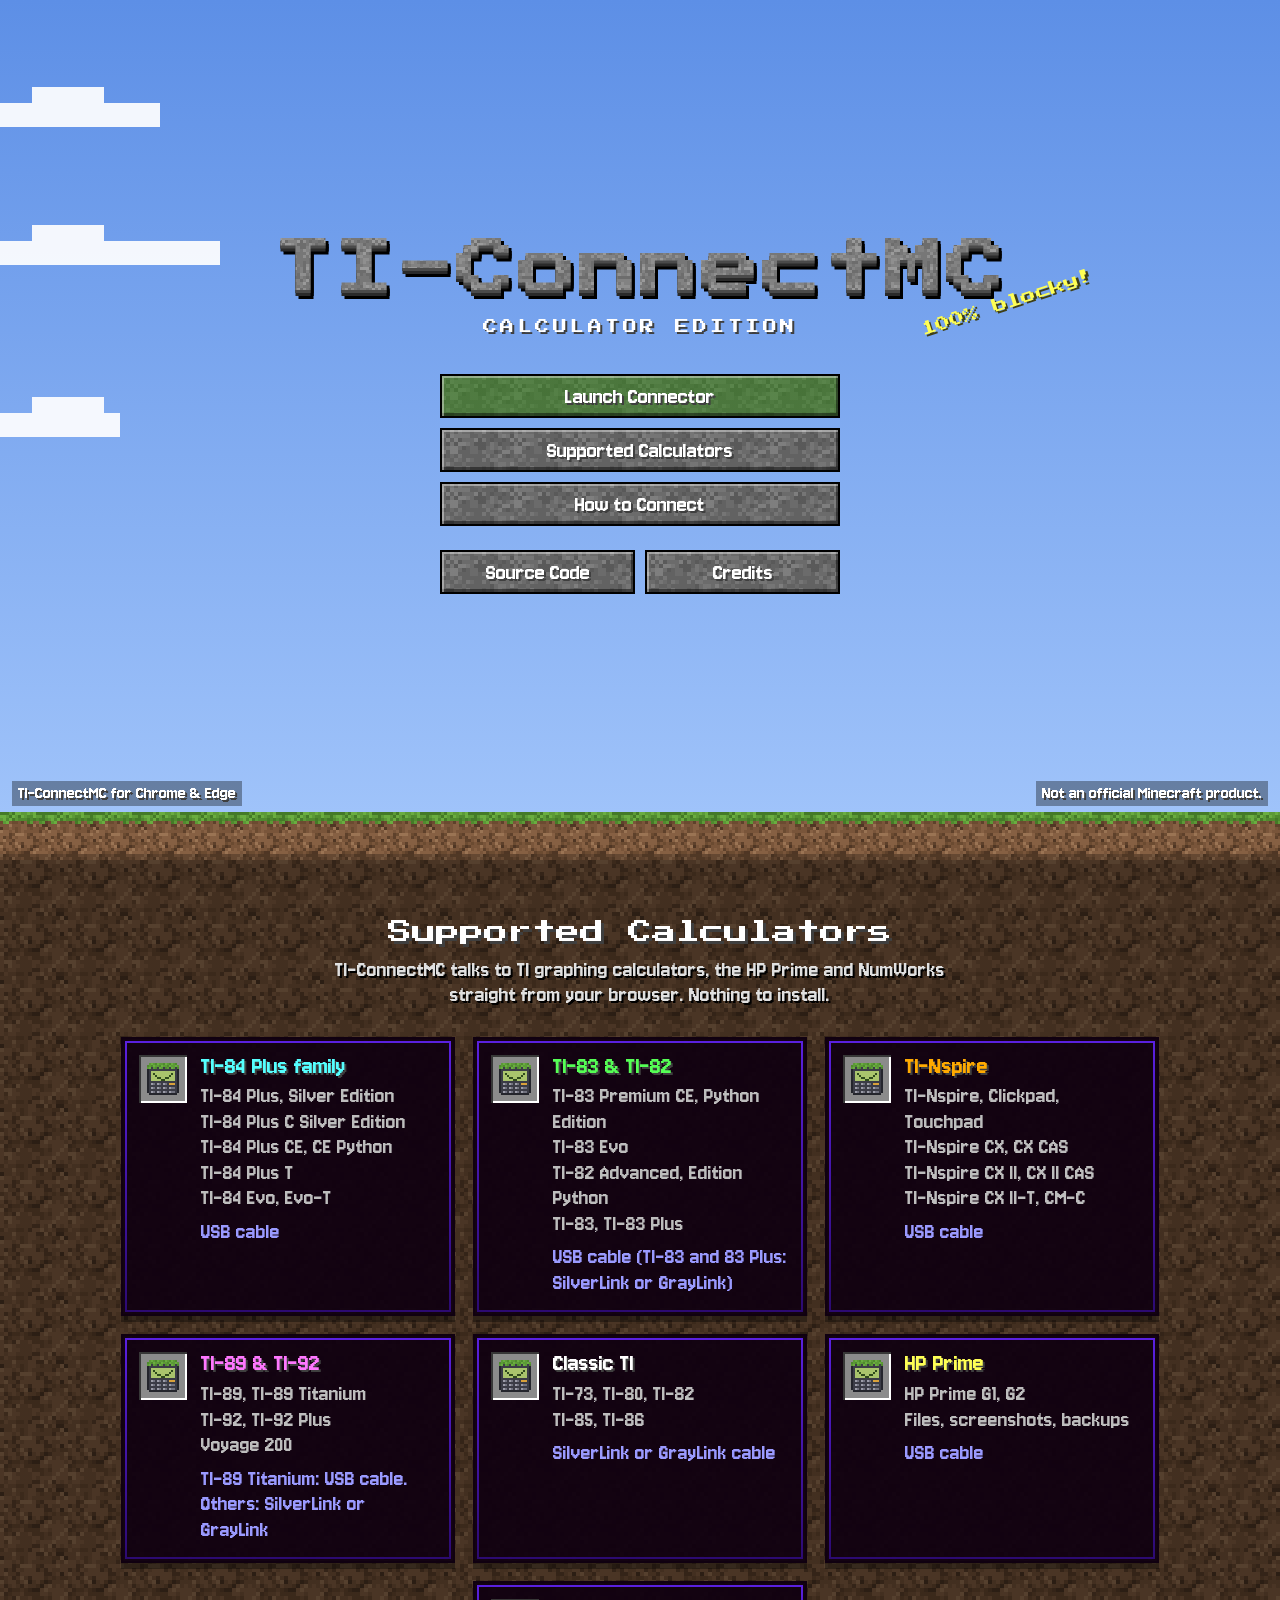
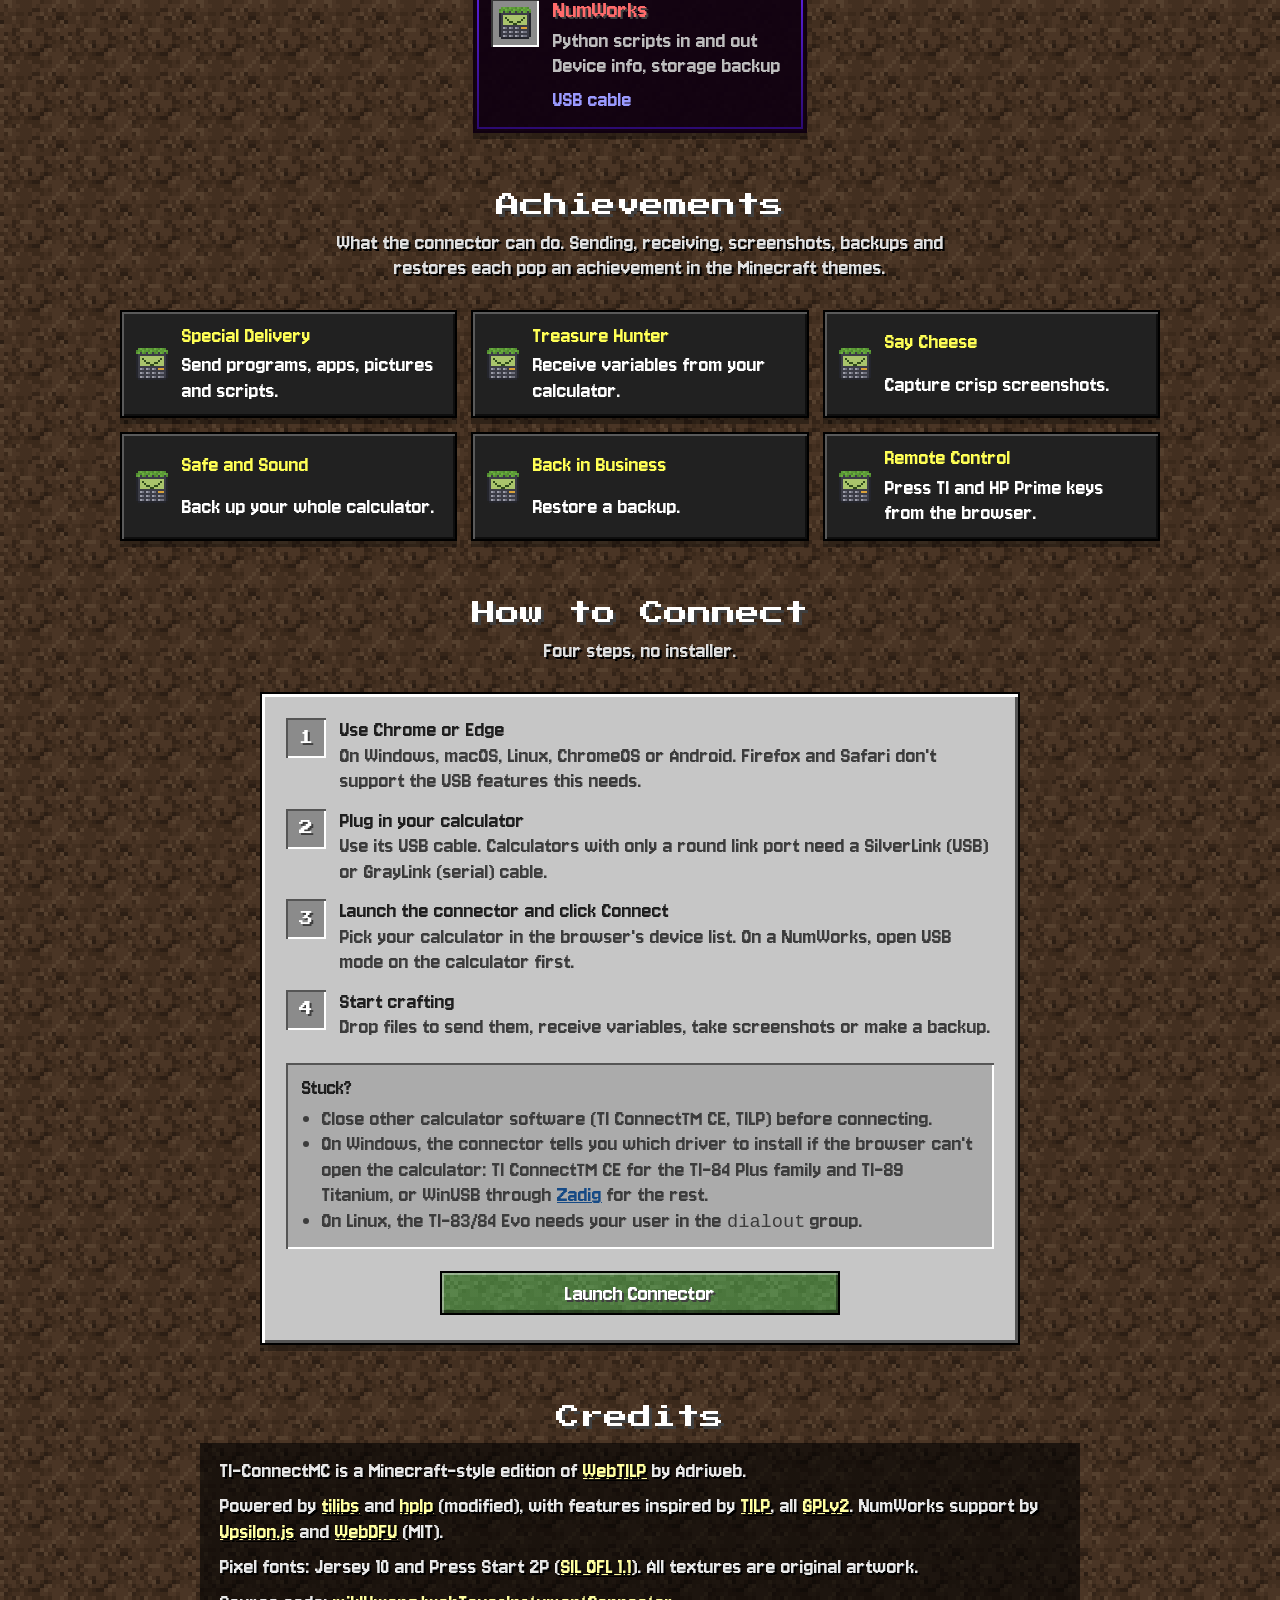
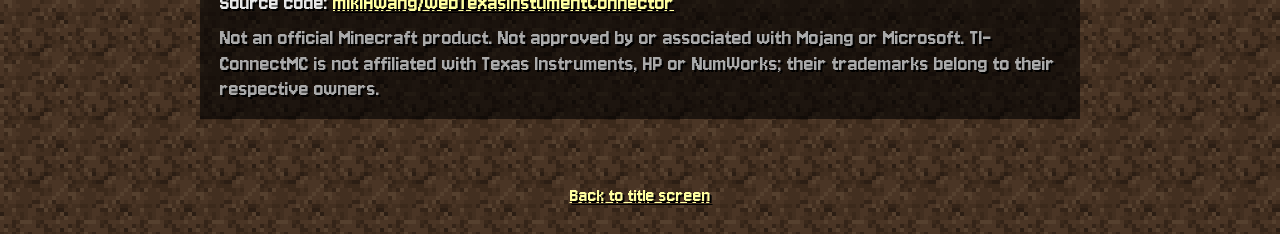
<file: webtilp/index.html>
<!DOCTYPE html>
<html lang="en">
<head>
  <meta charset="UTF-8">
  <meta name="viewport" content="width=device-width, initial-scale=1.0">
  <title>TI-ConnectMC: Minecraft-style calculator connector</title>
  <meta name="description" content="TI-ConnectMC: a Minecraft-style web connector for TI-84, TI-83, TI-Nspire, TI-89, HP Prime and NumWorks calculators. Send files, take screenshots and back up, right in Chrome or Edge.">
  <meta name="color-scheme" content="light dark">
  <meta name="theme-color" content="#6a4a31" media="(prefers-color-scheme: light)">
  <meta name="theme-color" content="#1e1e24" media="(prefers-color-scheme: dark)">
  <link rel="apple-touch-icon" sizes="180x180" href="apple-touch-icon.png">
  <link rel="icon" type="image/png" sizes="32x32" href="favicon-32x32.png">
  <link rel="icon" type="image/png" sizes="16x16" href="favicon-16x16.png">
  <link rel="icon" href="favicon.ico">
  <link rel="manifest" href="site.webmanifest">
  <script src="app-icon.js"></script>
  <style>
    /* Original pixel art from mc/tools/make_textures.py; fonts are SIL OFL 1.1 (mc/fonts/OFL.txt). */
    @font-face {
      font-family: "Jersey 10";
      font-weight: 400;
      font-display: swap;
      src: url("mc/fonts/jersey-10-latin-400-normal.woff2") format("woff2");
    }

    @font-face {
      font-family: "Press Start 2P";
      font-weight: 400;
      font-display: swap;
      src: url("mc/fonts/press-start-2p-latin-400-normal.woff2") format("woff2");
    }

    :root {
      color-scheme: light dark;
      --sky-top: #5d8fe6;
      --sky-bottom: #a3c6fb;
      --cloud: rgba(255, 255, 255, 0.92);
      --ground: url("mc/textures/dirt.png");
      --ground-shade: 0.45;
      --panel: #c6c6c6;
      --panel-hi: #ffffff;
      --panel-lo: #555555;
      --panel-text: #1e1e1e;
      --panel-muted: #3c3c3c;
      --panel-title: #3f3f3f;
      --slot: #8b8b8b;
      --link: #164a85;
      --star-opacity: 0;
    }

    @media (prefers-color-scheme: dark) {
      :root {
        --sky-top: #070b22;
        --sky-bottom: #1d2552;
        --cloud: rgba(140, 150, 200, 0.28);
        --ground: url("mc/textures/deepslate.png");
        --ground-shade: 0.3;
        --panel: #2d2d33;
        --panel-hi: #4a4a54;
        --panel-lo: #0d0d10;
        --panel-text: #ececec;
        --panel-muted: #c4c4cc;
        --panel-title: #e6e6e6;
        --slot: #1f1f24;
        --link: #8fd8ff;
        --star-opacity: 1;
      }
    }

    * {
      box-sizing: border-box;
    }

    html {
      scroll-behavior: smooth;
    }

    body {
      margin: 0;
      min-width: 320px;
      font-family: "Jersey 10", system-ui, -apple-system, "Segoe UI", sans-serif;
      font-size: 17px;
      font-size-adjust: 0.58;
      font-synthesis: none;
      line-height: 1.5;
      color: #ffffff;
      background-color: #3b2a1c;
      background-image:
        linear-gradient(rgba(0, 0, 0, var(--ground-shade)), rgba(0, 0, 0, var(--ground-shade))),
        var(--ground);
      background-size: auto, 64px 64px;
      image-rendering: pixelated;
    }

    a {
      color: inherit;
    }

    :focus-visible {
      outline: 3px solid #ffff55;
      outline-offset: 2px;
    }

    .skip-link {
      position: absolute;
      left: 12px;
      top: -60px;
      z-index: 10;
      padding: 8px 12px;
      background: #000;
      color: #fff;
    }

    .skip-link:focus {
      top: 12px;
    }

    /* ---------- Title screen ---------- */
    .title-screen {
      position: relative;
      overflow: hidden;
      min-height: min(100svh, 860px);
      display: flex;
      flex-direction: column;
      background: linear-gradient(var(--sky-top), var(--sky-bottom));
      isolation: isolate;
    }

    /* Night sky: a few square stars and a square moon. */
    .title-screen::before {
      content: "";
      position: absolute;
      inset: 0;
      z-index: -1;
      opacity: var(--star-opacity);
      background:
        linear-gradient(#f4f1d0, #f4f1d0) 82% 12% / 44px 44px no-repeat,
        radial-gradient(#ffffff 0 1.5px, transparent 2px) 0 0 / 97px 83px,
        radial-gradient(#cfd8ff 0 1px, transparent 1.5px) 40px 30px / 131px 109px;
    }

    .cloud {
      position: absolute;
      z-index: -1;
      width: 160px;
      height: 24px;
      background: var(--cloud);
      animation: drift 120s linear infinite;
    }

    .cloud::before {
      content: "";
      position: absolute;
      left: 32px;
      top: -16px;
      width: 72px;
      height: 16px;
      background: inherit;
    }

    .cloud.c1 { top: 12%; animation-delay: -20s; }
    .cloud.c2 { top: 28%; width: 220px; animation-duration: 160s; animation-delay: -95s; }
    .cloud.c3 { top: 48%; width: 120px; animation-duration: 140s; animation-delay: -60s; }

    @keyframes drift {
      from { transform: translateX(-260px); }
      to { transform: translateX(calc(100vw + 40px)); }
    }

    .title-inner {
      flex: 1;
      width: 100%;
      max-width: 820px;
      margin: 0 auto;
      padding: 56px 16px 40px;
      display: flex;
      flex-direction: column;
      align-items: center;
      justify-content: center;
      gap: 36px;
    }

    .logo-wrap {
      position: relative;
      text-align: center;
    }

    .logo {
      margin: 0;
      font-family: "Press Start 2P", monospace;
      font-size-adjust: none;
      font-weight: 400;
      font-size: clamp(22px, 6.6vw, 60px);
      line-height: 1.15;
      letter-spacing: 0.02em;
      white-space: nowrap;
      color: #9a9a9a;
      background: url("mc/textures/stone.png") 0 0 / 48px 48px;
      -webkit-background-clip: text;
      background-clip: text;
      -webkit-text-fill-color: transparent;
      filter:
        drop-shadow(0 3px 0 #4a4a4a)
        drop-shadow(0 3px 0 #2a2a2a)
        drop-shadow(3px 3px 0 #000);
    }

    .edition {
      margin: 14px 0 0;
      font-family: "Press Start 2P", monospace;
      font-size-adjust: none;
      font-size: clamp(9px, 1.8vw, 14px);
      letter-spacing: 0.25em;
      color: #ffffff;
      text-shadow: 2px 2px 0 #3f3f3f;
    }

    .splash {
      position: absolute;
      left: 100%;
      top: 58%;
      white-space: nowrap;
      font-family: "Press Start 2P", monospace;
      font-size-adjust: none;
      font-size: clamp(9px, 1.7vw, 15px);
      line-height: 1.2;
      color: #ffff55;
      text-shadow: 2px 2px 0 #3f3f15;
      transform-origin: center;
      transform: translate(-50%, 0) rotate(-18deg);
      animation: splash-pulse 0.55s ease-in-out infinite alternate;
      pointer-events: none;
    }

    @keyframes splash-pulse {
      from { scale: 1; }
      to { scale: 1.1; }
    }

    .menu {
      width: min(400px, 100%);
      display: grid;
      gap: 10px;
    }

    .menu-row {
      display: grid;
      grid-template-columns: 1fr 1fr;
      gap: 10px;
      margin-top: 14px;
    }

    .mc-btn {
      --tint: rgba(0, 0, 0, 0.18);
      display: flex;
      align-items: center;
      justify-content: center;
      min-height: 44px;
      padding: 6px 12px;
      font-size: 18px;
      text-align: center;
      text-decoration: none;
      color: #ffffff;
      text-shadow: 2px 2px 0 #3f3f3f;
      border: 2px solid #000;
      background:
        linear-gradient(var(--tint), var(--tint)),
        url("mc/textures/stone.png") 0 0 / 64px 64px;
      box-shadow:
        inset 2px 2px 0 rgba(255, 255, 255, 0.4),
        inset -2px -3px 0 rgba(0, 0, 0, 0.45);
      cursor: pointer;
    }

    .mc-btn.primary {
      --tint: rgba(46, 118, 22, 0.6);
    }

    .mc-btn:hover,
    .mc-btn:focus-visible {
      color: #ffffa0;
      border-color: #ffffff;
      outline: none;
      background:
        linear-gradient(var(--tint), var(--tint)),
        linear-gradient(rgba(120, 140, 255, 0.18), rgba(120, 140, 255, 0.18)),
        url("mc/textures/stone.png") 0 0 / 64px 64px;
    }

    .mc-btn:active {
      box-shadow:
        inset -2px -2px 0 rgba(255, 255, 255, 0.3),
        inset 2px 3px 0 rgba(0, 0, 0, 0.45);
    }

    .corner {
      position: absolute;
      bottom: 54px;
      padding: 2px 6px;
      font-size: 14px;
      color: #ffffff;
      text-shadow: 2px 2px 0 #3f3f3f;
      background: rgba(0, 0, 0, 0.35);
    }

    .corner.left { left: 12px; }
    .corner.right { right: 12px; }

    .ground {
      height: 48px;
      background: url("mc/textures/grass-edge.png") 0 0 / 48px 48px repeat-x;
      box-shadow: inset 0 -6px 0 rgba(0, 0, 0, 0.25);
    }

    /* ---------- Content screens ---------- */
    main {
      padding: 8px 16px 40px;
    }

    .screen {
      max-width: 1040px;
      margin: 0 auto;
      padding: 48px 0 8px;
      scroll-margin-top: 8px;
    }

    .screen-title {
      margin: 0 0 8px;
      text-align: center;
      font-family: "Press Start 2P", monospace;
      font-size-adjust: none;
      font-weight: 400;
      font-size: clamp(16px, 3vw, 24px);
      line-height: 1.4;
      color: #ffffff;
      text-shadow: 3px 3px 0 #3f3f3f;
    }

    .screen-sub {
      margin: 0 auto 28px;
      max-width: 640px;
      text-align: center;
      color: #e0e0e0;
      text-shadow: 2px 2px 0 #000;
    }

    /* Item tooltips: one per calculator family. */
    .items {
      display: flex;
      flex-wrap: wrap;
      justify-content: center;
      gap: 18px;
    }

    .item {
      flex: 1 1 300px;
      max-width: 334px;
      position: relative;
      display: grid;
      grid-template-columns: 48px 1fr;
      gap: 14px;
      align-items: start;
      padding: 16px 16px 18px;
      background: rgba(16, 0, 16, 0.94);
      border: 2px solid rgba(16, 0, 16, 0.94);
      box-shadow: 0 6px 0 rgba(0, 0, 0, 0.35);
    }

    .item::before {
      content: "";
      position: absolute;
      inset: 2px;
      border: 2px solid transparent;
      border-image: linear-gradient(#5a20e0, #2c0a72) 1;
      pointer-events: none;
    }

    .item-slot {
      width: 48px;
      height: 48px;
      display: grid;
      place-items: center;
      background: #8b8b8b;
      box-shadow:
        inset 2px 2px 0 #373737,
        inset -2px -2px 0 #ffffff;
    }

    .item-slot img {
      width: 32px;
      height: 32px;
      image-rendering: pixelated;
    }

    .item h3 {
      margin: 0 0 6px;
      font-size: 19px;
      font-weight: 700;
      line-height: 1.25;
      text-shadow: 2px 2px 0 #3f3f3f;
    }

    .item ul {
      margin: 0;
      padding: 0;
      list-style: none;
      color: #bdbdbd;
    }

    .item .link {
      margin: 8px 0 0;
      color: #9a9aff;
    }

    .aqua { color: #55ffff; }
    .green { color: #55ff55; }
    .gold { color: #ffaa00; }
    .pink { color: #ff77ff; }
    .white { color: #ffffff; }
    .yellow { color: #ffff55; }
    .red { color: #ff6b6b; }

    /* Achievement toasts double as the feature list. */
    .achievements {
      display: grid;
      grid-template-columns: repeat(auto-fill, minmax(min(300px, 100%), 1fr));
      gap: 14px;
    }

    .achievement {
      display: grid;
      grid-template-columns: 32px 1fr;
      gap: 4px 14px;
      align-items: center;
      padding: 12px 14px;
      background: #212121;
      border: 2px solid #000;
      box-shadow:
        inset 2px 2px 0 #5a5a5a,
        inset -2px -2px 0 #0e0e0e,
        0 6px 0 rgba(0, 0, 0, 0.35);
    }

    .achievement img {
      grid-row: 1 / span 2;
      width: 32px;
      height: 32px;
      image-rendering: pixelated;
    }

    .achievement strong {
      font-weight: 700;
      color: #ffff55;
    }

    .achievement span {
      color: #ffffff;
    }

    /* Inventory-style GUI panel for the connection steps. */
    .gui {
      max-width: 760px;
      margin: 0 auto;
      padding: 24px 24px 28px;
      color: var(--panel-text);
      background: var(--panel);
      border: 2px solid #000;
      box-shadow:
        inset 3px 3px 0 var(--panel-hi),
        inset -3px -3px 0 var(--panel-lo),
        0 6px 0 rgba(0, 0, 0, 0.35);
    }

    .gui h3 {
      margin: 0 0 14px;
      font-size: 18px;
      font-weight: 700;
      color: var(--panel-title);
    }

    .steps {
      margin: 0 0 22px;
      padding: 0;
      list-style: none;
      counter-reset: step;
      display: grid;
      gap: 14px;
    }

    .steps li {
      counter-increment: step;
      display: grid;
      grid-template-columns: 40px 1fr;
      gap: 14px;
      align-items: start;
    }

    .steps li::before {
      content: counter(step);
      display: grid;
      place-items: center;
      width: 40px;
      height: 40px;
      font-family: "Press Start 2P", monospace;
      font-size-adjust: none;
      font-size: 14px;
      color: #ffffff;
      text-shadow: 2px 2px 0 #3f3f3f;
      background: var(--slot);
      box-shadow:
        inset 2px 2px 0 var(--panel-lo),
        inset -2px -2px 0 var(--panel-hi);
    }

    .steps strong {
      display: block;
      font-weight: 700;
    }

    .steps span,
    .tip p,
    .tip li {
      color: var(--panel-muted);
    }

    .tip {
      margin: 0 0 22px;
      padding: 14px 16px;
      background: var(--slot);
      background: color-mix(in srgb, var(--slot) 45%, var(--panel));
      box-shadow:
        inset 2px 2px 0 var(--panel-lo),
        inset -2px -2px 0 var(--panel-hi);
    }

    .tip h4 {
      margin: 0 0 6px;
      font-size: 16px;
      font-weight: 700;
    }

    .tip ul {
      margin: 0;
      padding-left: 20px;
    }

    .gui a:not(.mc-btn) {
      color: var(--link);
    }

    .gui .mc-btn {
      width: min(400px, 100%);
      margin: 0 auto;
    }

    /* Credits read like the in-game chat. */
    .chat {
      max-width: 880px;
      margin: 0 auto;
      padding: 16px 20px;
      background: rgba(0, 0, 0, 0.6);
      text-shadow: 2px 2px 0 #000;
    }

    .chat p {
      margin: 0 0 10px;
      color: #e8e8e8;
    }

    .chat p:last-child {
      margin-bottom: 0;
    }

    .chat a {
      color: #ffffa0;
    }

    .chat .disclaimer {
      color: #aaaaaa;
    }

    .page-footer {
      padding: 18px 16px 28px;
      text-align: center;
      font-size: 15px;
      color: #d0d0d0;
      text-shadow: 2px 2px 0 #000;
    }

    .page-footer a {
      color: #ffffa0;
    }

    @media (max-width: 900px) {
      .splash {
        position: static;
        display: block;
        margin: 14px auto 0;
        white-space: normal;
        transform: rotate(-4deg);
      }
    }

    @media (max-width: 640px) {
      body {
        font-size: 16px;
      }

      .item {
        max-width: none;
      }

      .title-inner {
        padding-top: 40px;
        gap: 28px;
      }

      .corner {
        position: static;
        align-self: center;
        margin: 0 16px 6px;
        text-align: center;
        font-size: 13px;
      }

      .gui {
        padding: 18px 16px 22px;
      }
    }

    @media (prefers-reduced-motion: reduce) {
      html {
        scroll-behavior: auto;
      }

      .splash,
      .cloud {
        animation: none;
      }

      .cloud.c1 { left: 6%; }
      .cloud.c2 { left: 72%; top: 8%; }
      .cloud.c3 { left: 8%; top: 64%; }
    }
  </style>
</head>
<body>
<a class="skip-link" href="#calculators">Skip to supported calculators</a>

<header class="title-screen">
  <div class="cloud c1" aria-hidden="true"></div>
  <div class="cloud c2" aria-hidden="true"></div>
  <div class="cloud c3" aria-hidden="true"></div>

  <div class="title-inner">
    <div class="logo-wrap">
      <h1 class="logo">TI-ConnectMC</h1>
      <p class="edition">CALCULATOR EDITION</p>
      <span class="splash" id="splash" aria-hidden="true">Now with TI-84!</span>
    </div>

    <nav class="menu" aria-label="Main menu">
      <a class="mc-btn primary" href="webtilp.html">Launch Connector</a>
      <a class="mc-btn" href="#calculators">Supported Calculators</a>
      <a class="mc-btn" href="#connect">How to Connect</a>
      <div class="menu-row">
        <a class="mc-btn" href="https://github.com/miklHwang/webTexasInstumentConnector" target="_blank" rel="noopener">Source Code</a>
        <a class="mc-btn" href="#credits">Credits</a>
      </div>
    </nav>
  </div>

  <div class="corner left">TI-ConnectMC for Chrome &amp; Edge</div>
  <div class="corner right">Not an official Minecraft product.</div>
  <div class="ground" aria-hidden="true"></div>
</header>

<main>
  <section id="calculators" class="screen" aria-labelledby="calculators-title">
    <h2 class="screen-title" id="calculators-title">Supported Calculators</h2>
    <p class="screen-sub">TI-ConnectMC talks to TI graphing calculators, the HP Prime and NumWorks straight from your browser. Nothing to install.</p>
    <div class="items">
      <article class="item">
        <div class="item-slot"><img src="mc/textures/calculator.png" alt=""></div>
        <div>
          <h3 class="aqua">TI-84 Plus family</h3>
          <ul>
            <li>TI-84 Plus, Silver Edition</li>
            <li>TI-84 Plus C Silver Edition</li>
            <li>TI-84 Plus CE, CE Python</li>
            <li>TI-84 Plus T</li>
            <li>TI-84 Evo, Evo-T</li>
          </ul>
          <p class="link">USB cable</p>
        </div>
      </article>
      <article class="item">
        <div class="item-slot"><img src="mc/textures/calculator.png" alt=""></div>
        <div>
          <h3 class="green">TI-83 &amp; TI-82</h3>
          <ul>
            <li>TI-83 Premium CE, Python Edition</li>
            <li>TI-83 Evo</li>
            <li>TI-82 Advanced, Edition Python</li>
            <li>TI-83, TI-83 Plus</li>
          </ul>
          <p class="link">USB cable (TI-83 and 83 Plus: SilverLink or GrayLink)</p>
        </div>
      </article>
      <article class="item">
        <div class="item-slot"><img src="mc/textures/calculator.png" alt=""></div>
        <div>
          <h3 class="gold">TI-Nspire</h3>
          <ul>
            <li>TI-Nspire, Clickpad, Touchpad</li>
            <li>TI-Nspire CX, CX CAS</li>
            <li>TI-Nspire CX II, CX II CAS</li>
            <li>TI-Nspire CX II-T, CM-C</li>
          </ul>
          <p class="link">USB cable</p>
        </div>
      </article>
      <article class="item">
        <div class="item-slot"><img src="mc/textures/calculator.png" alt=""></div>
        <div>
          <h3 class="pink">TI-89 &amp; TI-92</h3>
          <ul>
            <li>TI-89, TI-89 Titanium</li>
            <li>TI-92, TI-92 Plus</li>
            <li>Voyage 200</li>
          </ul>
          <p class="link">TI-89 Titanium: USB cable. Others: SilverLink or GrayLink</p>
        </div>
      </article>
      <article class="item">
        <div class="item-slot"><img src="mc/textures/calculator.png" alt=""></div>
        <div>
          <h3 class="white">Classic TI</h3>
          <ul>
            <li>TI-73, TI-80, TI-82</li>
            <li>TI-85, TI-86</li>
          </ul>
          <p class="link">SilverLink or GrayLink cable</p>
        </div>
      </article>
      <article class="item">
        <div class="item-slot"><img src="mc/textures/calculator.png" alt=""></div>
        <div>
          <h3 class="yellow">HP Prime</h3>
          <ul>
            <li>HP Prime G1, G2</li>
            <li>Files, screenshots, backups</li>
          </ul>
          <p class="link">USB cable</p>
        </div>
      </article>
      <article class="item">
        <div class="item-slot"><img src="mc/textures/calculator.png" alt=""></div>
        <div>
          <h3 class="red">NumWorks</h3>
          <ul>
            <li>Python scripts in and out</li>
            <li>Device info, storage backup</li>
          </ul>
          <p class="link">USB cable</p>
        </div>
      </article>
    </div>
  </section>

  <section id="features" class="screen" aria-labelledby="features-title">
    <h2 class="screen-title" id="features-title">Achievements</h2>
    <p class="screen-sub">What the connector can do. Sending, receiving, screenshots, backups and restores each pop an achievement in the Minecraft themes.</p>
    <div class="achievements">
      <div class="achievement"><img src="mc/textures/calculator.png" alt=""><strong>Special Delivery</strong><span>Send programs, apps, pictures and scripts.</span></div>
      <div class="achievement"><img src="mc/textures/calculator.png" alt=""><strong>Treasure Hunter</strong><span>Receive variables from your calculator.</span></div>
      <div class="achievement"><img src="mc/textures/calculator.png" alt=""><strong>Say Cheese</strong><span>Capture crisp screenshots.</span></div>
      <div class="achievement"><img src="mc/textures/calculator.png" alt=""><strong>Safe and Sound</strong><span>Back up your whole calculator.</span></div>
      <div class="achievement"><img src="mc/textures/calculator.png" alt=""><strong>Back in Business</strong><span>Restore a backup.</span></div>
      <div class="achievement"><img src="mc/textures/calculator.png" alt=""><strong>Remote Control</strong><span>Press TI and HP Prime keys from the browser.</span></div>
    </div>
  </section>

  <section id="connect" class="screen" aria-labelledby="connect-title">
    <h2 class="screen-title" id="connect-title">How to Connect</h2>
    <p class="screen-sub">Four steps, no installer.</p>
    <div class="gui">
      <ol class="steps">
        <li><div><strong>Use Chrome or Edge</strong><span>On Windows, macOS, Linux, ChromeOS or Android. Firefox and Safari don't support the USB features this needs.</span></div></li>
        <li><div><strong>Plug in your calculator</strong><span>Use its USB cable. Calculators with only a round link port need a SilverLink (USB) or GrayLink (serial) cable.</span></div></li>
        <li><div><strong>Launch the connector and click Connect</strong><span>Pick your calculator in the browser's device list. On a NumWorks, open USB mode on the calculator first.</span></div></li>
        <li><div><strong>Start crafting</strong><span>Drop files to send them, receive variables, take screenshots or make a backup.</span></div></li>
      </ol>
      <div class="tip">
        <h4>Stuck?</h4>
        <ul>
          <li>Close other calculator software (TI Connect&trade; CE, TILP) before connecting.</li>
          <li>On Windows, the connector tells you which driver to install if the browser can't open the calculator: TI Connect&trade; CE for the TI-84 Plus family and TI-89 Titanium, or WinUSB through <a href="https://zadig.akeo.ie/" target="_blank" rel="noopener">Zadig</a> for the rest.</li>
          <li>On Linux, the TI-83/84 Evo needs your user in the <code>dialout</code> group.</li>
        </ul>
      </div>
      <a class="mc-btn primary" href="webtilp.html">Launch Connector</a>
    </div>
  </section>

  <section id="credits" class="screen" aria-labelledby="credits-title">
    <h2 class="screen-title" id="credits-title">Credits</h2>
    <div class="chat">
      <p>TI-ConnectMC is a Minecraft-style edition of <a href="https://github.com/adriweb/tilibs/tree/exp2-full-emscripten" target="_blank" rel="noopener">WebTILP</a> by Adriweb.</p>
      <p>Powered by <a href="https://github.com/debrouxl/tilibs/" target="_blank" rel="noopener">tilibs</a> and <a href="https://github.com/debrouxl/hplp/" target="_blank" rel="noopener">hplp</a> (modified), with features inspired by <a href="https://github.com/debrouxl/tilp_and_gfm" target="_blank" rel="noopener">TILP</a>, all <a href="https://www.gnu.org/licenses/old-licenses/gpl-2.0.html" target="_blank" rel="noopener">GPLv2</a>. NumWorks support by <a href="https://github.com/Yaya-Cout/Upsilon.js" target="_blank" rel="noopener">Upsilon.js</a> and <a href="https://github.com/M4xi1m3/webdfu" target="_blank" rel="noopener">WebDFU</a> (MIT).</p>
      <p>Pixel fonts: Jersey 10 and Press Start 2P (<a href="mc/fonts/OFL.txt" target="_blank">SIL OFL 1.1</a>). All textures are original artwork.</p>
      <p>Source code: <a href="https://github.com/miklHwang/webTexasInstumentConnector" target="_blank" rel="noopener">miklHwang/webTexasInstumentConnector</a></p>
      <p class="disclaimer">Not an official Minecraft product. Not approved by or associated with Mojang or Microsoft. TI-ConnectMC is not affiliated with Texas Instruments, HP or NumWorks; their trademarks belong to their respective owners.</p>
    </div>
  </section>
</main>

<footer class="page-footer">
  <a href="#">Back to title screen</a>
</footer>

<script>
  (function () {
    var splashes = [
      'Now with TI-84!', 'HP Prime too!', 'NumWorks inside!', 'Works offline!',
      'Plug it in!', '100% blocky!', 'WebUSB powered!', 'Back up your programs!',
      'Craft your programs!', 'Mine your variables!', 'Archive or RAM?', 'Nspire ready!',
      'No install needed!', 'Graph all the things!', 'Made with tilibs!', 'Open source!',
      'Mind the cable!', 'Pixel perfect!'
    ];
    var splash = document.getElementById('splash');
    if (splash) {
      splash.textContent = splashes[Math.floor(Math.random() * splashes.length)];
    }
  })();
</script>
</body>
</html>
</file>
